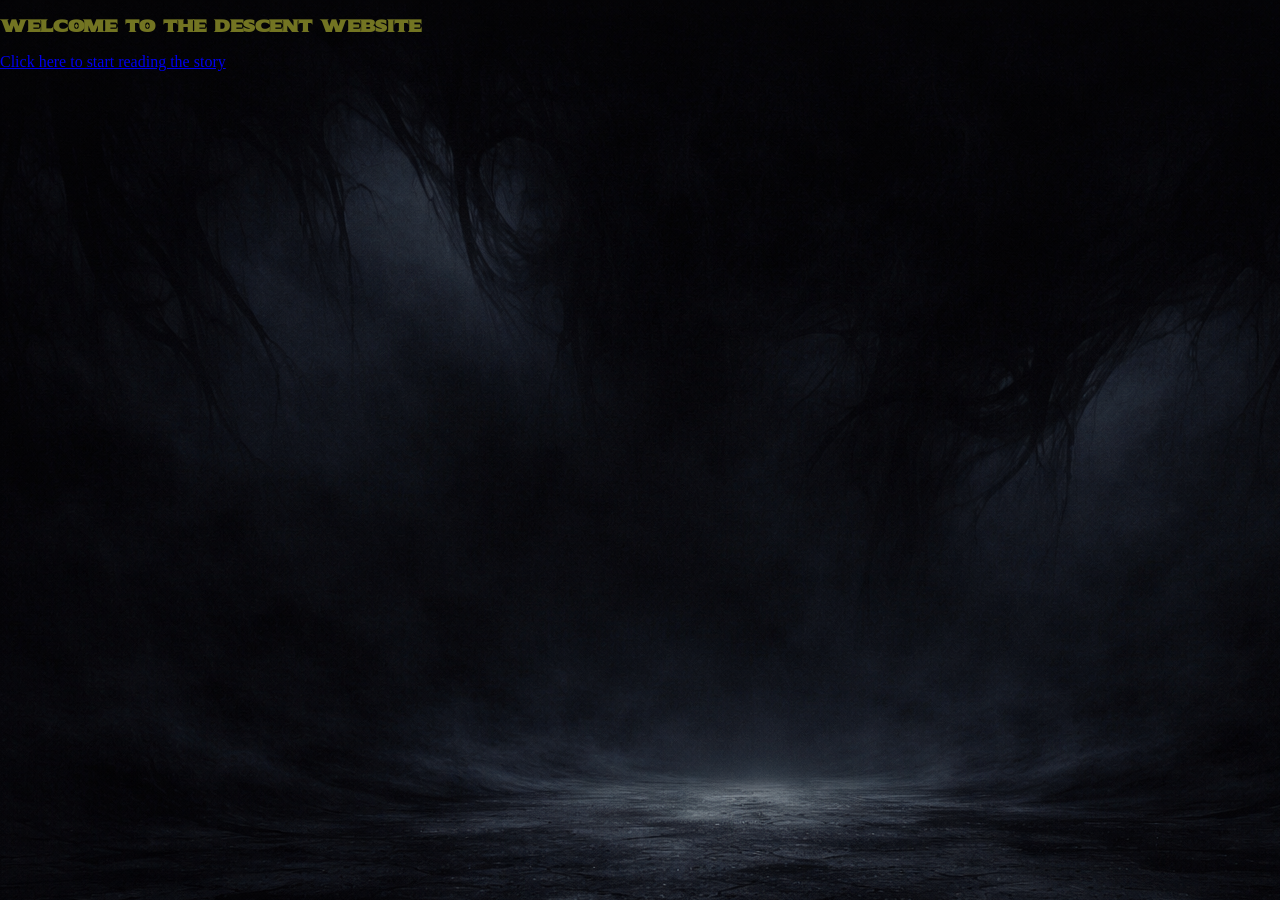
<file: index.html>
<!DOCTYPE html>
<html lang="en">
<head>
    <meta charset="UTF-8">
    <meta name="viewport" content="width=device-width, initial-scale=1.0">
    <title>DESCENT - The Abyss</title>
    <link rel="stylesheet" href="./main_styles.css">
</head>
<body>
    <p class="titles">WELCOME TO THE DESCENT WEBSITE</p>
    <a href="./Vol.001/cover.html">Click here to start reading the story</a>
    
</body>
</html>
</file>
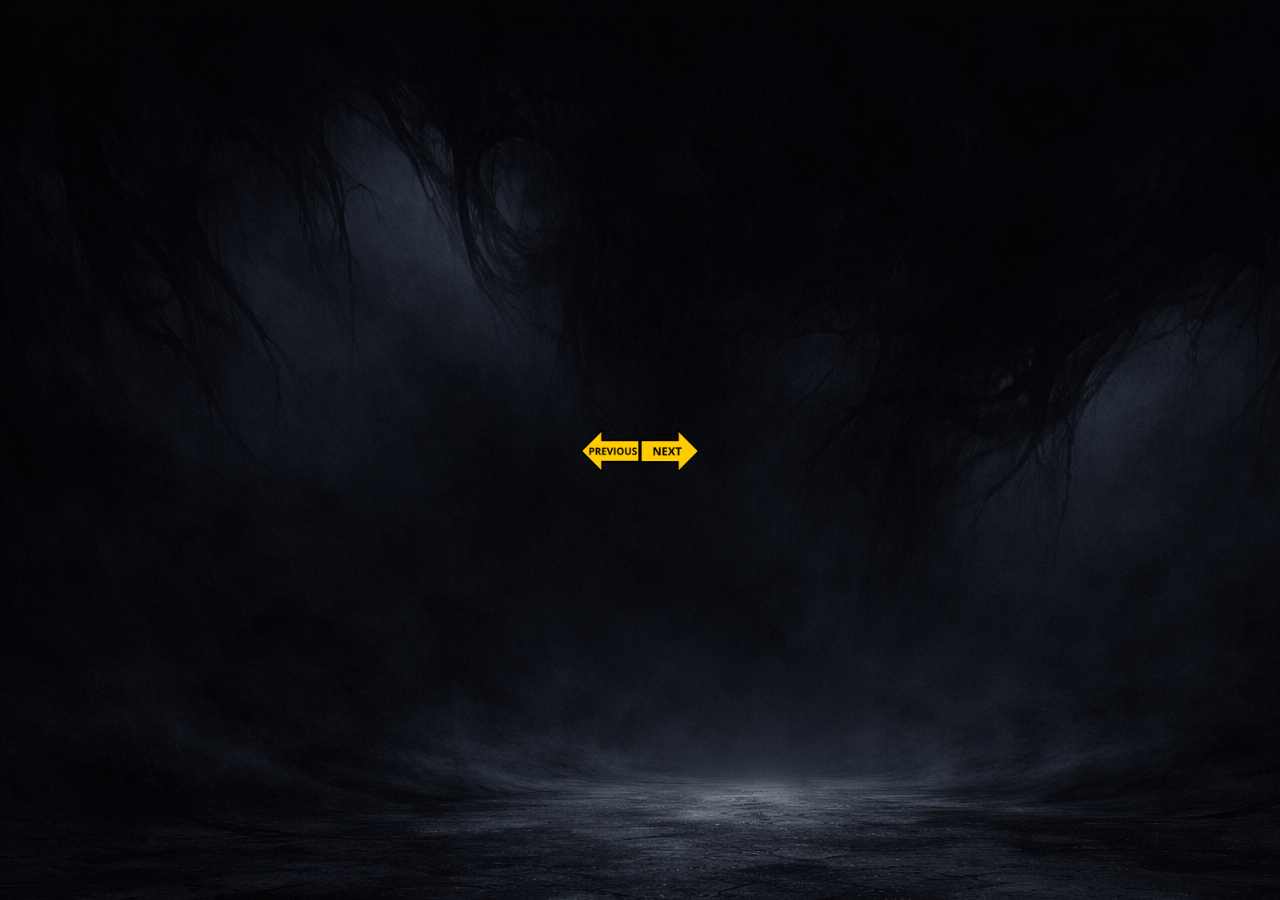
<file: model_page.html>
<!DOCTYPE html>
<html lang="en">
<head>
    <meta charset="UTF-8">
    <meta name="viewport" content="width=device-width, initial-scale=1.0">
    <title>DESCENT - The Abyss</title>
    <link rel="stylesheet" href="../main_styles.css">
</head>
<body>
    <div class="comic-page">
        <div class="nav-arrows">
            <a href=""> 
                <img src="../Images/arrow_left.png" alt="previous">
            </a>

            <a href="">
                <img src="../Images/arrow_right.png" alt="next">
            </a>
        </div>

    </div>
    
</body>
</html>
</file>
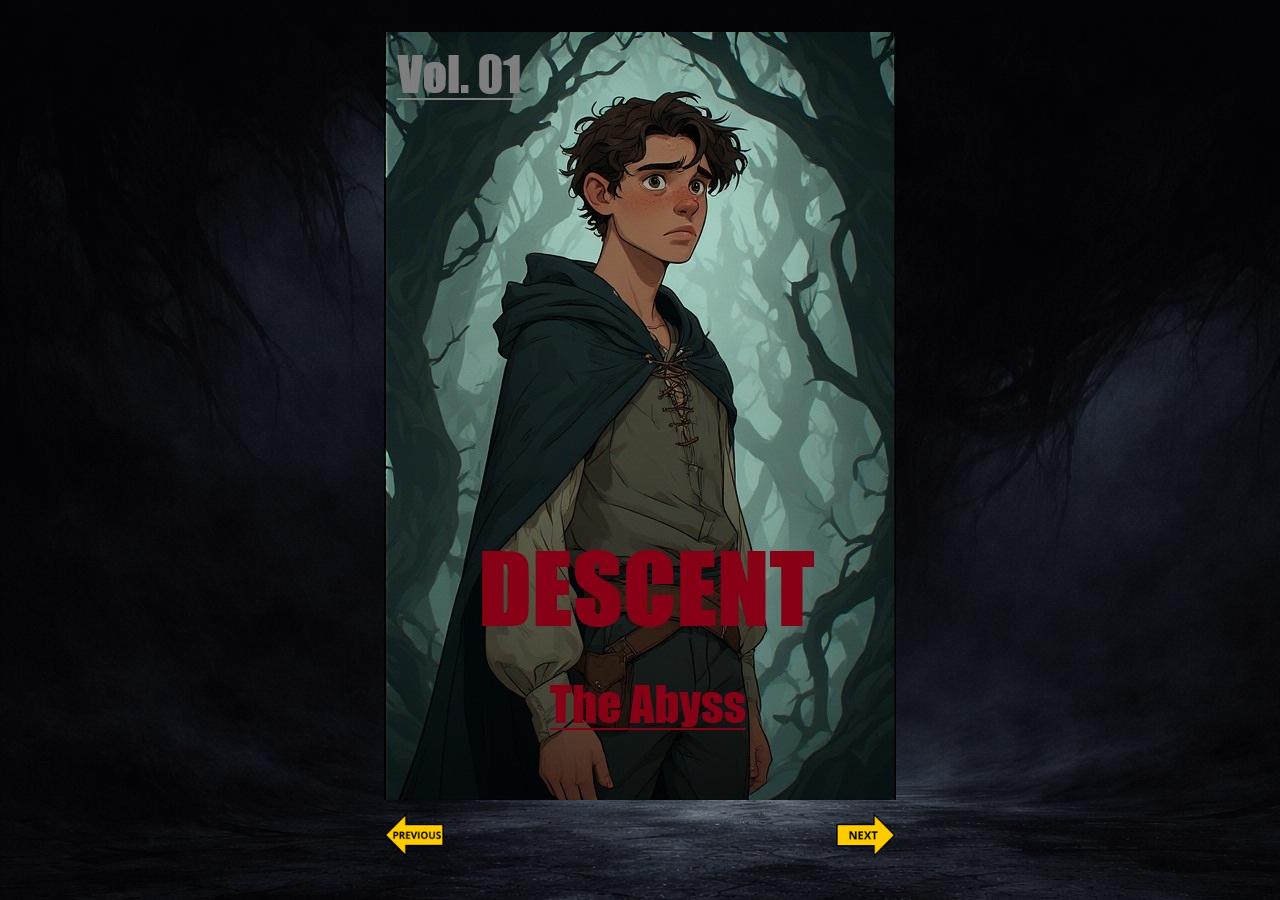
<file: Vol.001/cover.html>
<!DOCTYPE html>
<html lang="en">
<head>
    <meta charset="UTF-8">
    <meta name="viewport" content="width=device-width, initial-scale=1.0">
    <title>DESCENT the Abyss - Vol 01</title>
    <style>
        #cover-img{
            background-image: url("./imgs/cover_01.jpg" );
            height: 768px;
            width: 512px;
            margin: auto;
        }
        #title{
            font-size: 50px;
            font-weight: 800;
            text-align: center;
        }

    </style>

    <link rel="stylesheet" href="../main_styles.css">
</head>
<body>
    <div class="comic-page">

            <img src="./imgs/cover_01.jpg" alt="cover" class="page">
           
            <div class="nav-arrows">
            <a href="../index.html">
                <img src="../Images/arrow_left.png" alt="previous">
            </a>

            <a href="./page_01.html">
                <img src="../Images/arrow_right.png" alt="next">
            </a>
        </div>

    </div>
    
</body>
</html>
</file>
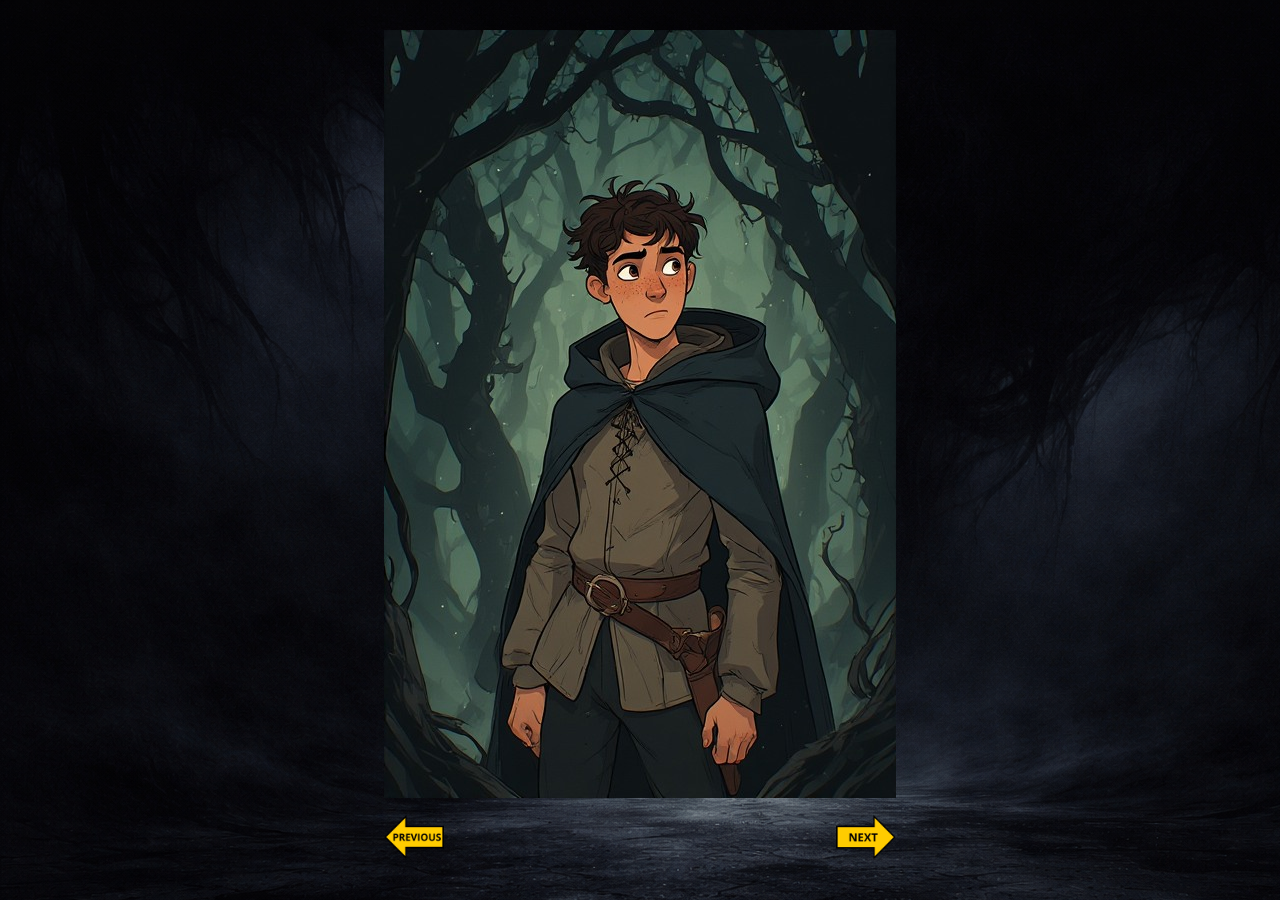
<file: Vol.001/page_01.html>
<!DOCTYPE html>
<html lang="en">
<head>
    <meta charset="UTF-8">
    <meta name="viewport" content="width=device-width, initial-scale=1.0">
    <title>DESCENT the Abyss</title>
    <link rel="stylesheet" href="../main_styles.css">
</head>
<body>
    <div class="comic-page">
        <!--ADD THE IMAGE HERE-->
        <img src="./imgs/cover_02.jpg" alt="pg2">
        <div class="nav-arrows">
            <a href="./cover.html"> 
                <img src="../Images/arrow_left.png" alt="previous">
            </a>

            <a href="./page_01.html">
                <img src="../Images/arrow_right.png" alt="next">
            </a>
        </div>

    </div>
    
</body>
</html>
</file>
<file: main_styles.css>
@import url('https://fonts.googleapis.com/css2?family=Asul:wght@400;700&family=Gothic+A1&family=Metal&family=Open+Sans:ital,wght@0,300..800;1,300..800&family=Sekuya&family=Vampiro+One&display=swap');

body {
    display: flex;
    flex-direction: column;
    height: 100vh;
    margin: 0;
    background-image: url(./background_01.png);
    background-position: cover;
}

.titles {
    font-family: "Sekuya", system-ui;
    font-weight: 800;
    color:  rgb(114, 116, 34);
}

.comic-page {
    width: fit-content;
    margin: auto;
}

.page {
    display: block;
    max-width: 100%;
}

.nav-arrows {
    
    margin-top: 5px;
    width: 100%;
    display: flex;
    justify-content: space-between;
    align-items: right;
    box-sizing:border-box;
}

.nav-arrows img {
    
    width: 60px;
    height: auto;
    cursor: pointer;
}

.page {
    margin:auto;
}
</file>
